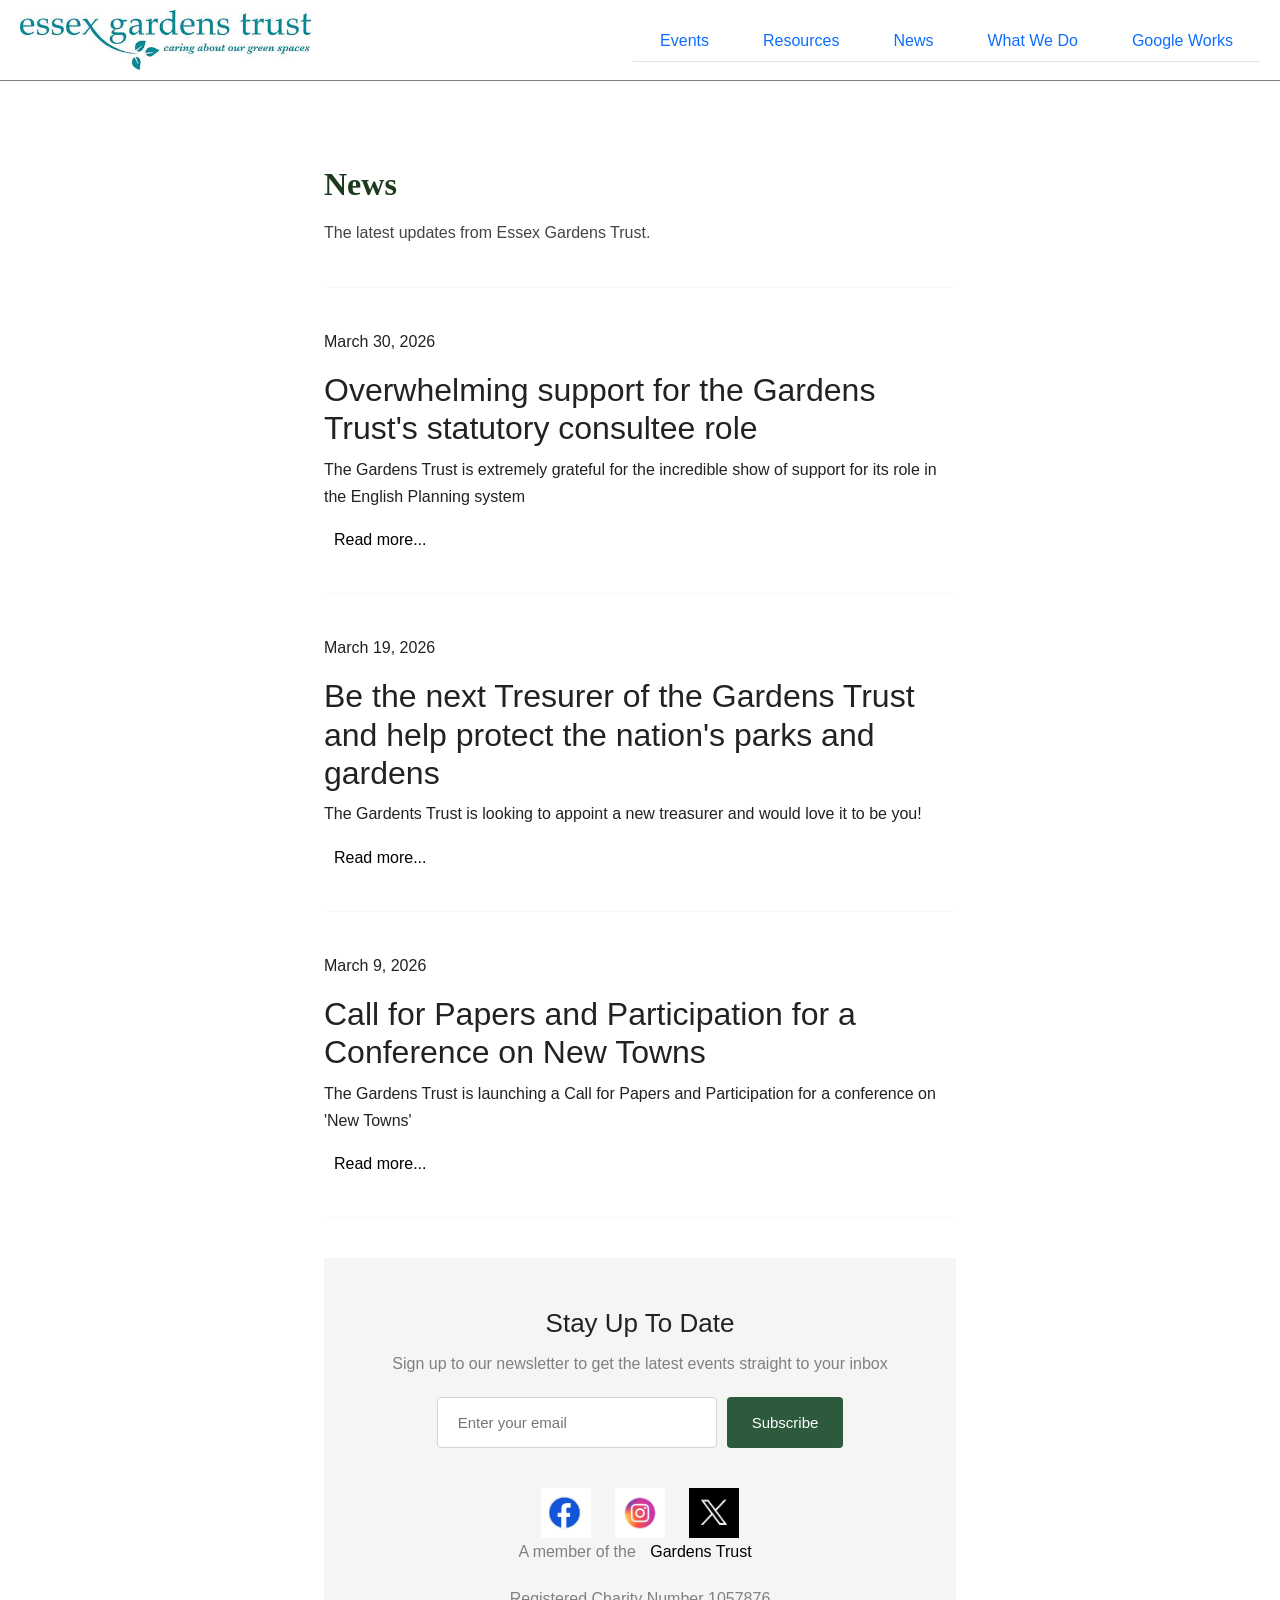
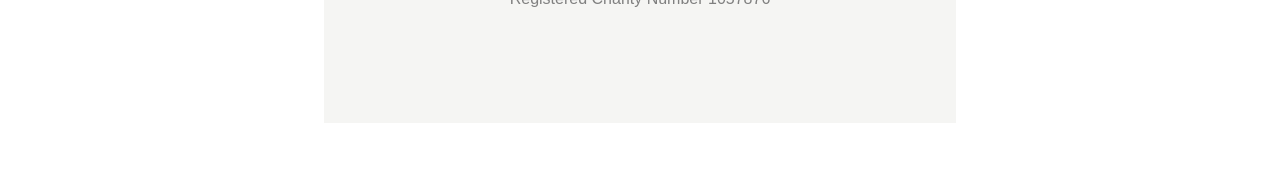
<file: News.html>
<!DOCTYPE html>
<html lang="en">
<head>
  <meta charset="UTF-8">
  <meta name="viewport" content="width=device-width, initial-scale=1.0">
  <title>Events - Essex Garden Trust</title>
  <link href="https://cdn.jsdelivr.net/npm/bootstrap@5.3.8/dist/css/bootstrap.min.css" rel="stylesheet" integrity="sha384-sRIl4kxILFvY47J16cr9ZwB07vP4J8+LH7qKQnuqkuIAvNWLzeN8tE5YBujZqJLB" crossorigin="anonymous">
  <link rel="stylesheet" href="style.css">
  <script src="script.js"></script>
</head>
<body>

   <nav>
      <img src="[data-uri]" height="60px">
      <div>
        <ul class="nav nav-tabs">
  <li class="nav-item">
    <a class="nav-link" href="Events.html">Events</a>
  </li>
  <li class="nav-item">
    <a class="nav-link" href="Resources.html">Resources</a>
  </li>
  <li class="nav-item">
    <a class="nav-link" href="News.html">News</a>
  </li>
  <li class="nav-item">
    <a class="nav-link" href="WhatWeDo.html">What We Do</a>
  </li>
  <li class="nav-item">
    <a class="nav-link" href="https://workspace.google.com/intl/en_uk/">Google Works</a>
</ul>
</ul>
</nav>
<br>
<div class="page">
 
    <h1 class="title">News</h1>
    <p class="subtitle">The latest updates from Essex Gardens Trust.</p>
 
    <hr class="divider">
 <!--Change article date-->
    <p class="news-date">March 30, 2026</p>
    <!--Change article title-->
    <h2 class="news-headline">Overwhelming support for the Gardens Trust's statutory consultee role</h2>
    <!--Change article text-->
    <p class="news-summary">The Gardens Trust is extremely grateful for the incredible show of support for its role in the English Planning system </p>
    <a class="news-link" href="https://thegardenstrust.org/stat-con-support/">Read more...</a>
 
    <hr class="divider">
 
    <!--Change article date-->
    <p class="news-date">March 19, 2026</p>
    <!--Change article title-->
    <h2 class="news-headline">Be the next Tresurer of the Gardens Trust and help protect the nation's parks and gardens</h2>
    <!--Change article text-->
    <p class="news-summary">The Gardents Trust is looking to appoint a new treasurer and would love it to be you!</p>
    <a class="news-link" href="https://thegardenstrust.org/be-the-next-treasurer/">Read more...</a>
 
    <hr class="divider">
 
    <!--Change article date-->
    <p class="news-date"> March 9, 2026</p>
    <!--Change article title-->
    <h2 class="news-headline">Call for Papers and Participation for a Conference on New Towns</h2>
    <!--Change article text-->
    <p class="news-summary">The Gardens Trust is launching a Call for Papers and Participation for a conference on 'New Towns'</p>
    <a class="news-link" href="https://thegardenstrust.org/call-for-papers-and-participation-for-a-conference-on-new-towns/">Read more...</a>
 
    <hr class="divider">
<div class="newsletter">
    <h2>Stay Up To Date</h2>
    <p>Sign up to our newsletter to get the latest events straight to your inbox</p>
    <div class="newsletter-form">
    <input type="email" id="email" placeholder="Enter your email">
    <button onclick="Subscribe()">Subscribe</button>
    </div>

<footer> <div class="footer-icons">
    <a href="https://www.facebook.com/essexgardenstrust/?ref=bookmarks"><img src="[data-uri]" height="50px"></a>
    <a href="https://www.instagram.com/essexgardenstrust"><img src="[data-uri]" height="50px"></a>
    <a href="https://x.com/EssexGT"><img src="[data-uri]" height="50px"></a>
  </div>

  <p>A member of the <a href="https://thegardenstrust.org">Gardens Trust</a></p>
  <p>Registered Charity Number 1057876</p>
</footer>
</file>
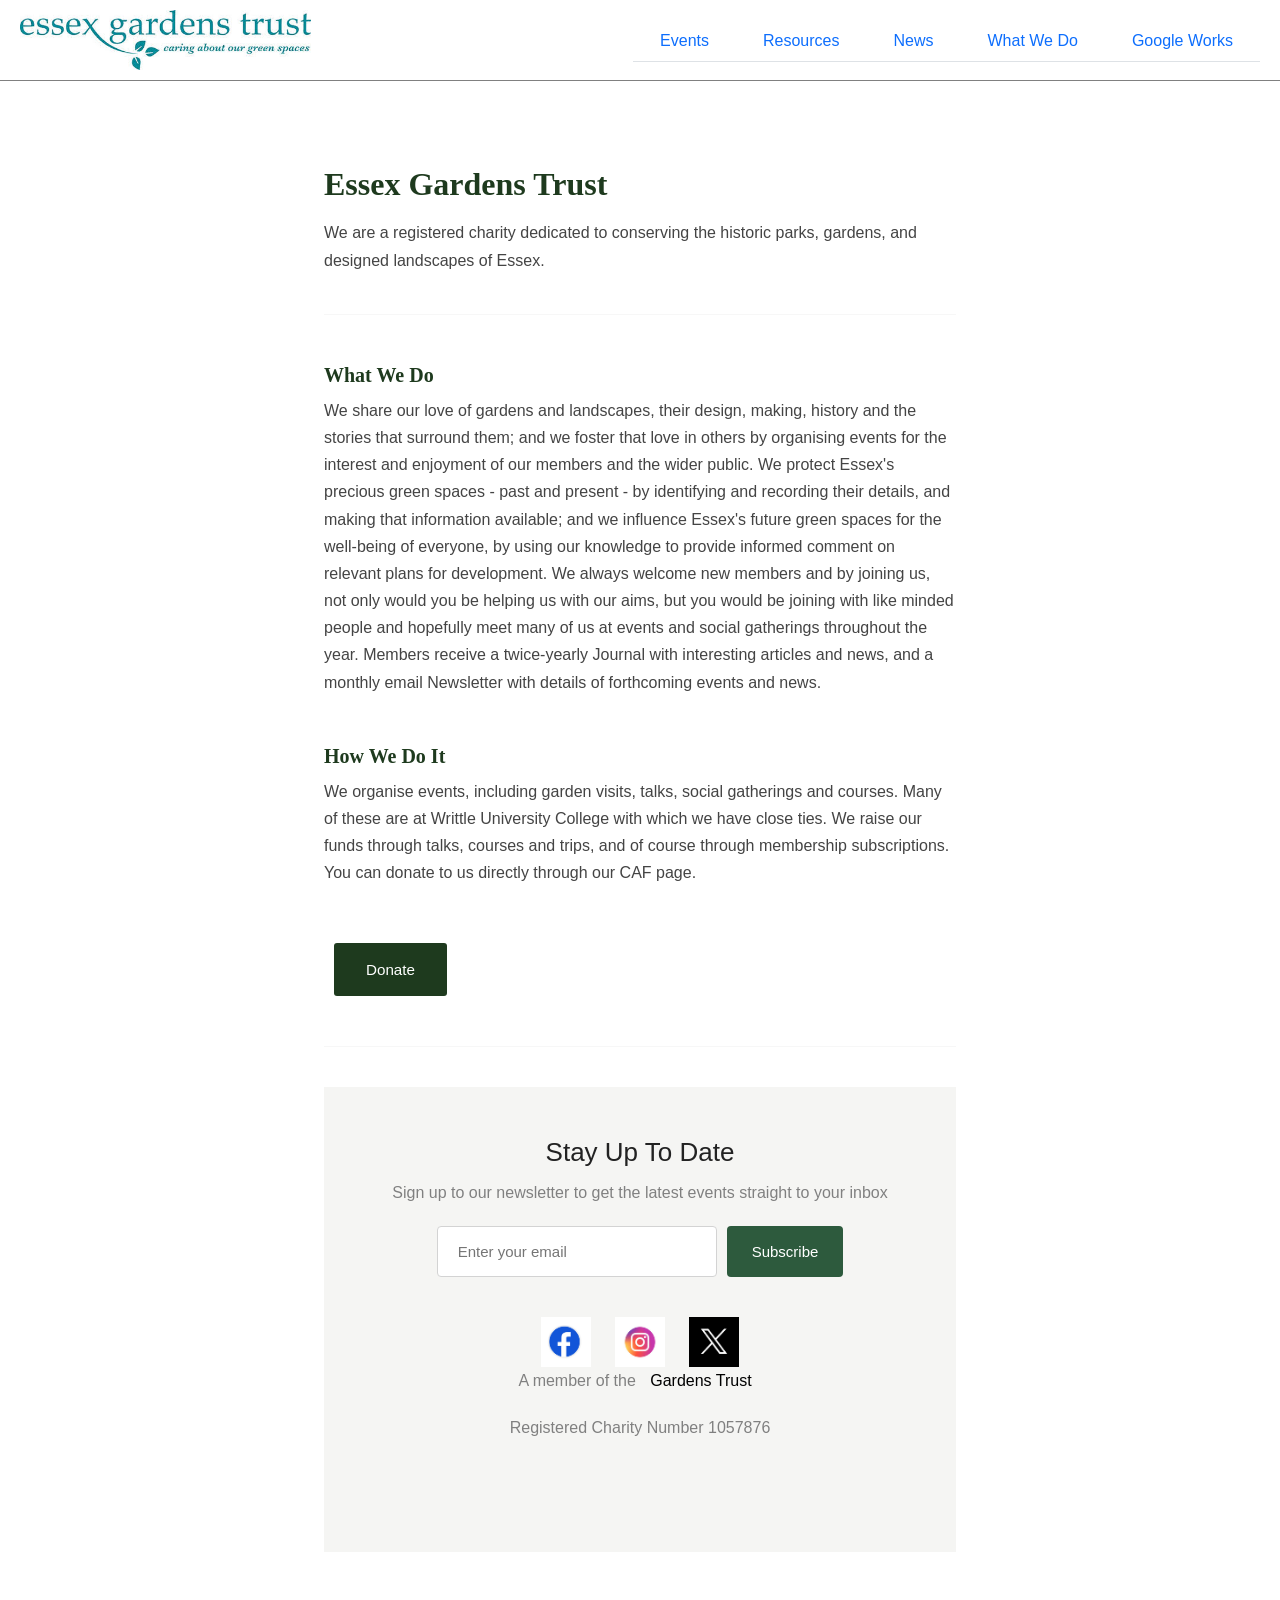
<file: WhatWeDo.html>
<!DOCTYPE html>
<html lang="en">
<head>
  <meta charset="UTF-8">
  <meta name="viewport" content="width=device-width, initial-scale=1.0">
  <title>Events - Essex Garden Trust</title>
  <link href="https://cdn.jsdelivr.net/npm/bootstrap@5.3.8/dist/css/bootstrap.min.css" rel="stylesheet" integrity="sha384-sRIl4kxILFvY47J16cr9ZwB07vP4J8+LH7qKQnuqkuIAvNWLzeN8tE5YBujZqJLB" crossorigin="anonymous">
  <link rel="stylesheet" href="style.css">
  <script src="script.js"></script>
</head>
<body>

  <nav>
      <img src="[data-uri]" height="60px">
      <div>
        <ul class="nav nav-tabs">
  <li class="nav-item">
    <a class="nav-link" href="Events.html">Events</a>
  </li>
  <li class="nav-item">
    <a class="nav-link" href="Resources.html">Resources</a>
  </li>
  <li class="nav-item">
    <a class="nav-link" href="News.html">News</a>
  </li>
  <li class="nav-item">
    <a class="nav-link" href="WhatWeDo.html">What We Do</a>
  </li>
  <li class="nav-item">
    <a class="nav-link" href="https://workspace.google.com/intl/en_uk/">Google Works</a>
</ul>
</ul>
</nav>
<br>

 
  </style>
</head>
<body>
 
  <div class="page">
 
    <h1 class="title">Essex Gardens Trust</h1>
    <p class="subtitle">We are a registered charity dedicated to conserving the historic parks, gardens, and designed landscapes of Essex.</p>
 
    <hr class="divider">
 
    <h2 class="section-heading">What We Do</h2>
    <p class="section-text">We share our love of gardens and landscapes, their design, making, history and the stories that surround them; and we foster that love in others by organising events for the interest and enjoyment of our members and the wider public.

We protect Essex's precious green spaces - past and present - by identifying and recording their details, and making that information available; and we influence Essex's future green spaces for the well-being of everyone, by using our knowledge to provide informed comment on relevant plans for development.  

We always welcome new members and by joining us, not only would you be helping us with our aims, but you would be joining with like minded people and hopefully meet many of us at events and social gatherings throughout the year. Members receive a twice-yearly Journal with interesting articles and news, and a monthly email Newsletter with details of forthcoming events and news.</p>
 
    <h2 class="section-heading">How We Do It</h2>
    <p class="section-text">We organise events, including garden visits, talks, social gatherings and courses. Many of these are at Writtle University College with which we have close ties. 

We raise our funds through talks, courses and trips, and of course through membership subscriptions. You can donate to us directly through our CAF page.</p>
 
    <a class="donate-btn" href="https://cafdonate.cafonline.org/14925#!/DonationDetails" target="_blank" rel="noopener">Donate</a>
 
    <hr class="divider">
<div class="newsletter">
    <h2>Stay Up To Date</h2>
    <p>Sign up to our newsletter to get the latest events straight to your inbox</p>
    <div class="newsletter-form">
    <input type="email" id="email" placeholder="Enter your email">
    <button onclick="Subscribe()">Subscribe</button>
    </div>

<footer> <div class="footer-icons">
    <a href="https://www.facebook.com/essexgardenstrust/?ref=bookmarks"><img src="[data-uri]" height="50px"></a>
    <a href="https://www.instagram.com/essexgardenstrust"><img src="[data-uri]" height="50px"></a>
    <a href="https://x.com/EssexGT"><img src="[data-uri]" height="50px"></a>
  </div>

  <p>A member of the <a href="https://thegardenstrust.org">Gardens Trust</a></p>
  <p>Registered Charity Number 1057876</p>
</footer>
</file>
<file: style.css>
body {
    font-family: Arial, sans-serif;
    margin: 0;
    padding: 0;
}

nav {
    display: flex;
    justify-content: space-between;
    padding: 10px 20px;
    border-bottom: 1px solid grey;
}

a {
    text-decoration: none;
    color: black;
    margin: 10px;
}

.image-box {
    width: 95%;
    height: 250px;
    margin: 20px auto;
    display: flex;
    justify-content: center;
    align-items: flex-end; 
    -webkit-mask-image: linear-gradient(to bottom, black 60%, transparent 100%);
    mask-image: linear-gradient(to bottom, black 60%, transparent 100%);
    
  display: flex;
  justify-content: center;
  align-items: center;
}
footer {
    text-align: center !important;
    padding: 40px 20px;
}
.card-container {
    width: 900px;
    height: 450px;
    margin: 20px auto;
}
.Events-button {
    padding: 15px 30px;
    background-color: lightgrey;
    font-size: 18px;
    margin-bottom: 30px;
    align-self: center;

}
.card {
    margin: 35px;
}


    .newsletter {
      background-color: #f5f5f3;
      text-align: center;
      padding: 50px 20px;
      margin-top: 40px;
    }

    .newsletter h2 {
      font-size: 26px;
      margin-bottom: 10px;
    }

    .newsletter p {
      color: grey;
      margin-bottom: 20px;
    }

    .newsletter-form {
      display: flex;
      justify-content: center;
      gap: 10px;
      flex-wrap: wrap;
    }

    .newsletter-form input {
      padding: 12px 20px;
      font-size: 15px;
      border: 1px solid lightgrey;
      border-radius: 4px;
      width: 280px;
    }

    .newsletter-form button {
      padding: 12px 25px;
      background-color: #2d5a3d;
      color: white;
      border: none;
      font-size: 15px;
      border-radius: 4px;
      cursor: pointer;
    }

    .newsletter-form button:hover {
      background-color: #1e3f2b;
    }
    .card-body {
  display: flex;
  flex-direction: column;
  align-items: center;
  text-align: center;
}

.card-body .Events-button {
  margin-top: auto;
  padding: 10px 15px;
  background-color: lightgrey;
  border: 1px solid black;
  text-decoration: none;
  color: black;
}
.card-group .card {
  display: flex;
  flex-direction: column;
}
.card-text
{
    font-size: small;
}
.card-title
{
    font-size: medium;
}
.resources-container {
    display: grid;
    grid-template-columns: repeat(3, 1fr);
    gap: 0;
    max-width: 1200px;
    margin: 40px auto;
    border: 1px solid #ddd;
  }

  .resource-card {
    display: flex;
    flex-direction: column;
    border: 1px solid #ddd;
    background: #fff;
  }

  .resource-card img {
    width: 100%;
    height: 200px;
    object-fit: cover;
    display: block;
  }

  .resource-info {
    padding: 20px;
    display: flex;
    flex-direction: column;
    flex-grow: 1;
  }

  .resource-info h3 {
    color: #4a7c59;
    font-size: 1.2rem;
    margin-bottom: 12px;
  }

  .resource-info p {
    color: #444;
    font-size: 0.95rem;
    flex-grow: 1;
    margin-bottom: 20px;
  }

  .resource-btn {
    display: inline-block;
    padding: 8px 16px;
    border: 2px solid #4a7c59;
    color: #333;
    text-decoration: none;
    font-size: 0.85rem;
    font-weight: 500;
    width: fit-content;
    transition: background 0.2s;
  }

  .resource-btn:hover {
    background: #4a7c59;
    color: #fff;
  }

  @media (max-width: 768px) {
    .resources-container {
      grid-template-columns: 1fr;
    }
  }
  .page {
      font-family: 'Inter', sans-serif;
      font-weight: 300;
      background: #fff;
      color: #222;
      line-height: 1.7;
      max-width: 680px;
      margin: 0 auto;
      padding: 60px 24px;
    }
 
    .title {
      font-family: 'Lora', serif;
      font-size: 2rem;
      font-weight: 600;
      color: #1e3a1e;
      margin-bottom: 16px;
    }
 
    .subtitle {
      font-size: 1rem;
      color: #444;
      margin-bottom: 16px;
    }
 
    .divider {
      border: none;
      border-top: 1px solid #e0e0e0;
      margin: 40px 0;
    }
 
    .section-heading {
      font-family: 'Lora', serif;
      font-size: 1.25rem;
      font-weight: 600;
      color: #1e3a1e;
      margin-top: 48px;
      margin-bottom: 10px;
    }
 
    .section-text {
      font-size: 1rem;
      color: #444;
      margin-bottom: 16px;
    }
 
    .donate-btn {
      display: inline-block;
      margin-top: 40px;
      background: #1e3a1e;
      color: #fff;
      text-decoration: none;
      padding: 14px 32px;
      font-size: 0.95rem;
      border-radius: 3px;
      transition: background 0.2s;
    }
 
    .donate-btn:hover {
      background: #2d5a2d;
    }
 
    .footer {
      margin-top: 64px;
      font-size: 0.8rem;
      color: #aaa;
    }
</file>
